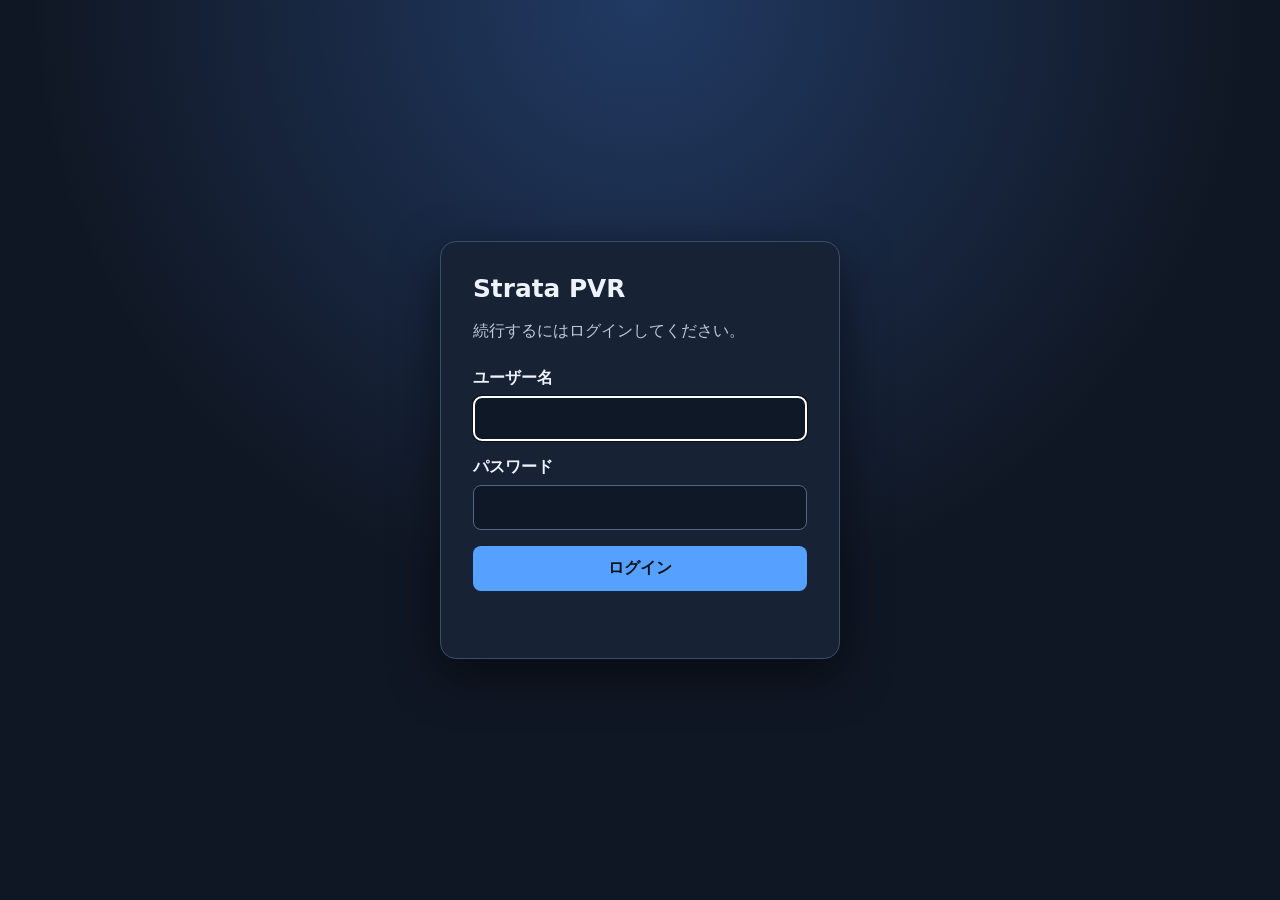
<file: web/login.html>
<!doctype html>
<html lang="ja">
<head>
  <meta charset="utf-8">
  <meta name="viewport" content="width=device-width, initial-scale=1">
  <title>ログイン | Strata PVR</title>
  <style>
    *, *::before, *::after { box-sizing: border-box; }
    :root { color-scheme: dark; font-family: system-ui, sans-serif; background: #101724; color: #eef3fb; }
    body { min-height: 100vh; margin: 0; display: grid; place-items: center; background: radial-gradient(circle at top, #213a63, #101724 55%); }
    main { width: min(100% - 2rem, 25rem); padding: 2rem; border: 1px solid #3a4d6b; border-radius: 1rem; background: #172235; box-shadow: 0 1rem 3rem #0008; }
    h1 { margin: 0 0 .4rem; font-size: 1.55rem; } p { color: #bdc9d9; line-height: 1.55; }
    form { display: grid; gap: 1rem; margin-top: 1.5rem; min-width: 0; } label { display: grid; gap: .45rem; font-weight: 600; min-width: 0; }
    input, button { font: inherit; border-radius: .5rem; padding: .75rem; } input { border: 1px solid #526786; background: #0f1827; color: inherit; }
    button { border: 0; background: #56a1ff; color: #071321; font-weight: 700; cursor: pointer; } button:disabled { opacity: .65; cursor: wait; }
    #error { min-height: 1.4em; color: #ffb4ab; margin: .8rem 0 0; }
    input { width: 100%; min-width: 0; } #error { overflow-wrap: anywhere; }
  </style>
</head>
<body>
  <main>
    <h1>Strata PVR</h1>
    <p>続行するにはログインしてください。</p>
    <form id="loginForm">
      <label>ユーザー名<input id="username" name="username" autocomplete="username" required autofocus></label>
      <label>パスワード<input id="password" name="password" type="password" autocomplete="current-password" required></label>
      <button id="submit" type="submit">ログイン</button>
    </form>
    <p id="error" role="alert"></p>
  </main>
  <script>
    (function () {
      var form = document.getElementById("loginForm");
      var button = document.getElementById("submit");
      var error = document.getElementById("error");
      var submitting = false;
      form.addEventListener("submit", function (event) {
        event.preventDefault();
        if (submitting) { return; }
        submitting = true;
        error.textContent = "";
        button.disabled = true;
        button.setAttribute("aria-busy", "true");
        var controller = typeof window.AbortController === "function" ? new window.AbortController() : null;
        var timer;
        var timeout = new Promise(function (resolve, reject) {
          timer = window.setTimeout(function () {
            if (controller) { controller.abort(); }
            var failure = new Error("ログインの応答待ちがタイムアウトしました。");
            failure.name = "AbortError";
            reject(failure);
          }, 15000);
        });
        Promise.race([timeout, fetch("/api/auth/login", {
          method: "POST",
          credentials: "same-origin",
          signal: controller ? controller.signal : undefined,
          headers: { "Content-Type": "application/json" },
          body: JSON.stringify({ username: document.getElementById("username").value, password: document.getElementById("password").value })
        })]).then(function (response) {
          if (!response.ok) {
            var message = "ログイン処理に失敗しました。再試行してください。";
            if (response.status === 401) { message = "ユーザー名またはパスワードが正しくありません。入力内容を確認して再試行してください。"; }
            else if (response.status === 403) { message = "ログインが許可されていません。接続先とアクセス権を確認して再試行してください。"; }
            else if (response.status === 429) { message = "ログインの試行が多すぎます。しばらく待ってから再試行してください。"; }
            else if (response.status >= 500) { message = "サーバーでログイン処理に失敗しました。しばらく待ってから再試行してください。"; }
            throw new Error(message);
          }
          window.location.assign("/");
        }).catch(function (err) {
          error.textContent = err.name === "AbortError" ? "サーバーからの応答がありません。接続を確認して再試行してください。" : err.name === "TypeError" ? "サーバーに接続できません。接続を確認して再試行してください。" : err.message;
          submitting = false;
          button.disabled = false;
        }).finally(function () {
          window.clearTimeout(timer);
          button.removeAttribute("aria-busy");
        });
      });
    }());
  </script>
</body>
</html>
</file>
